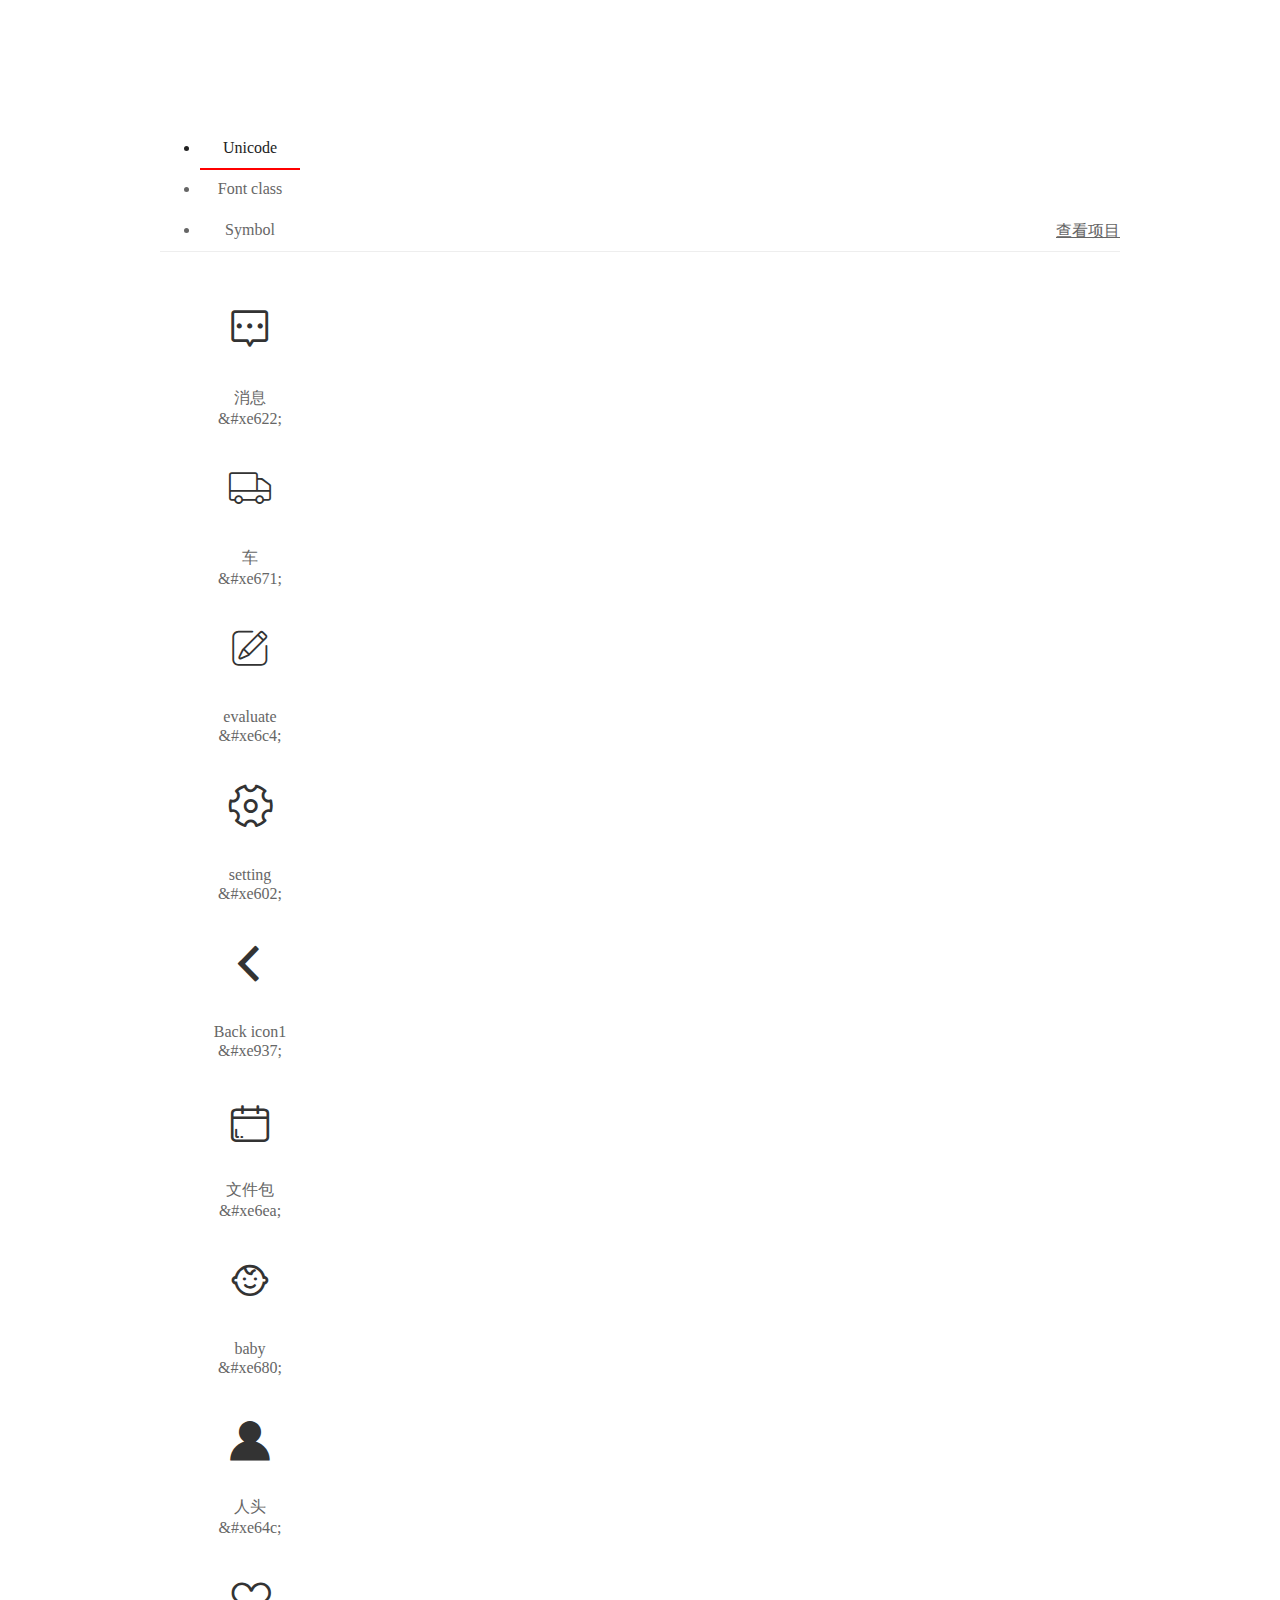
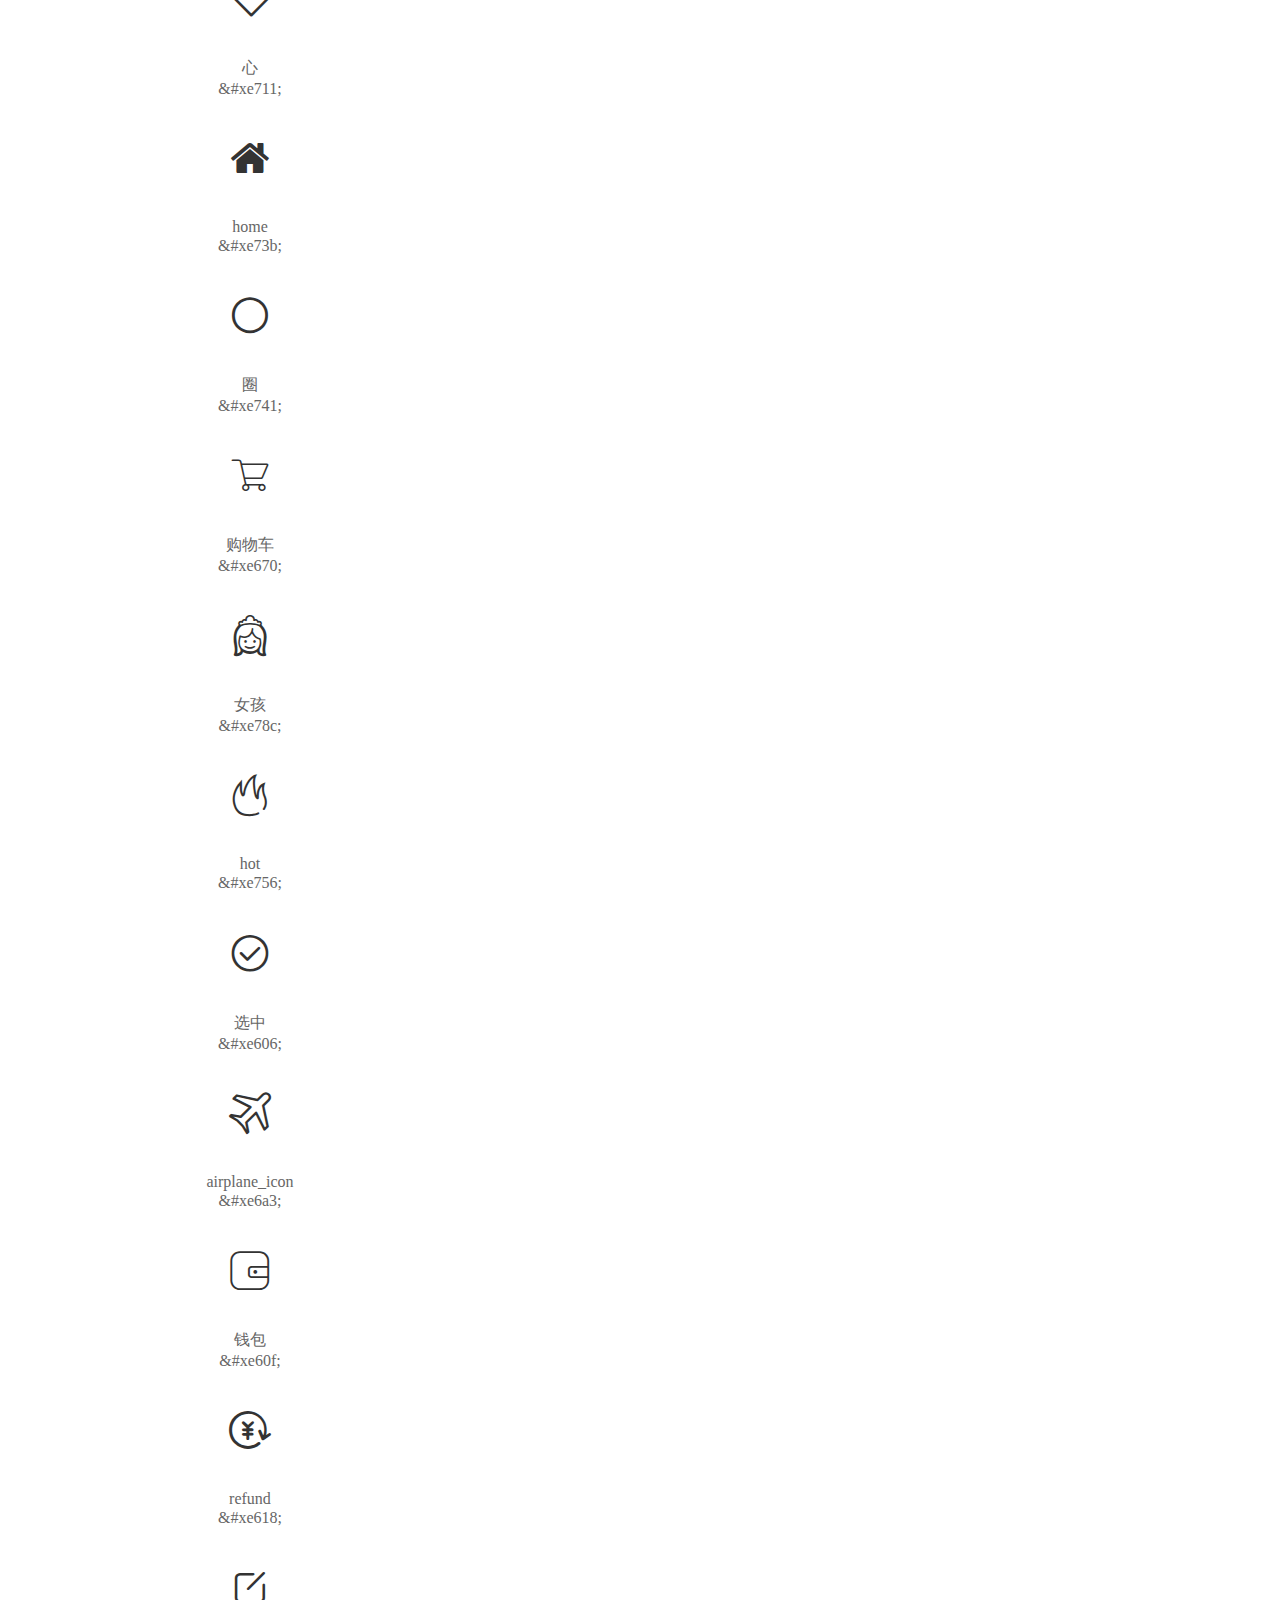
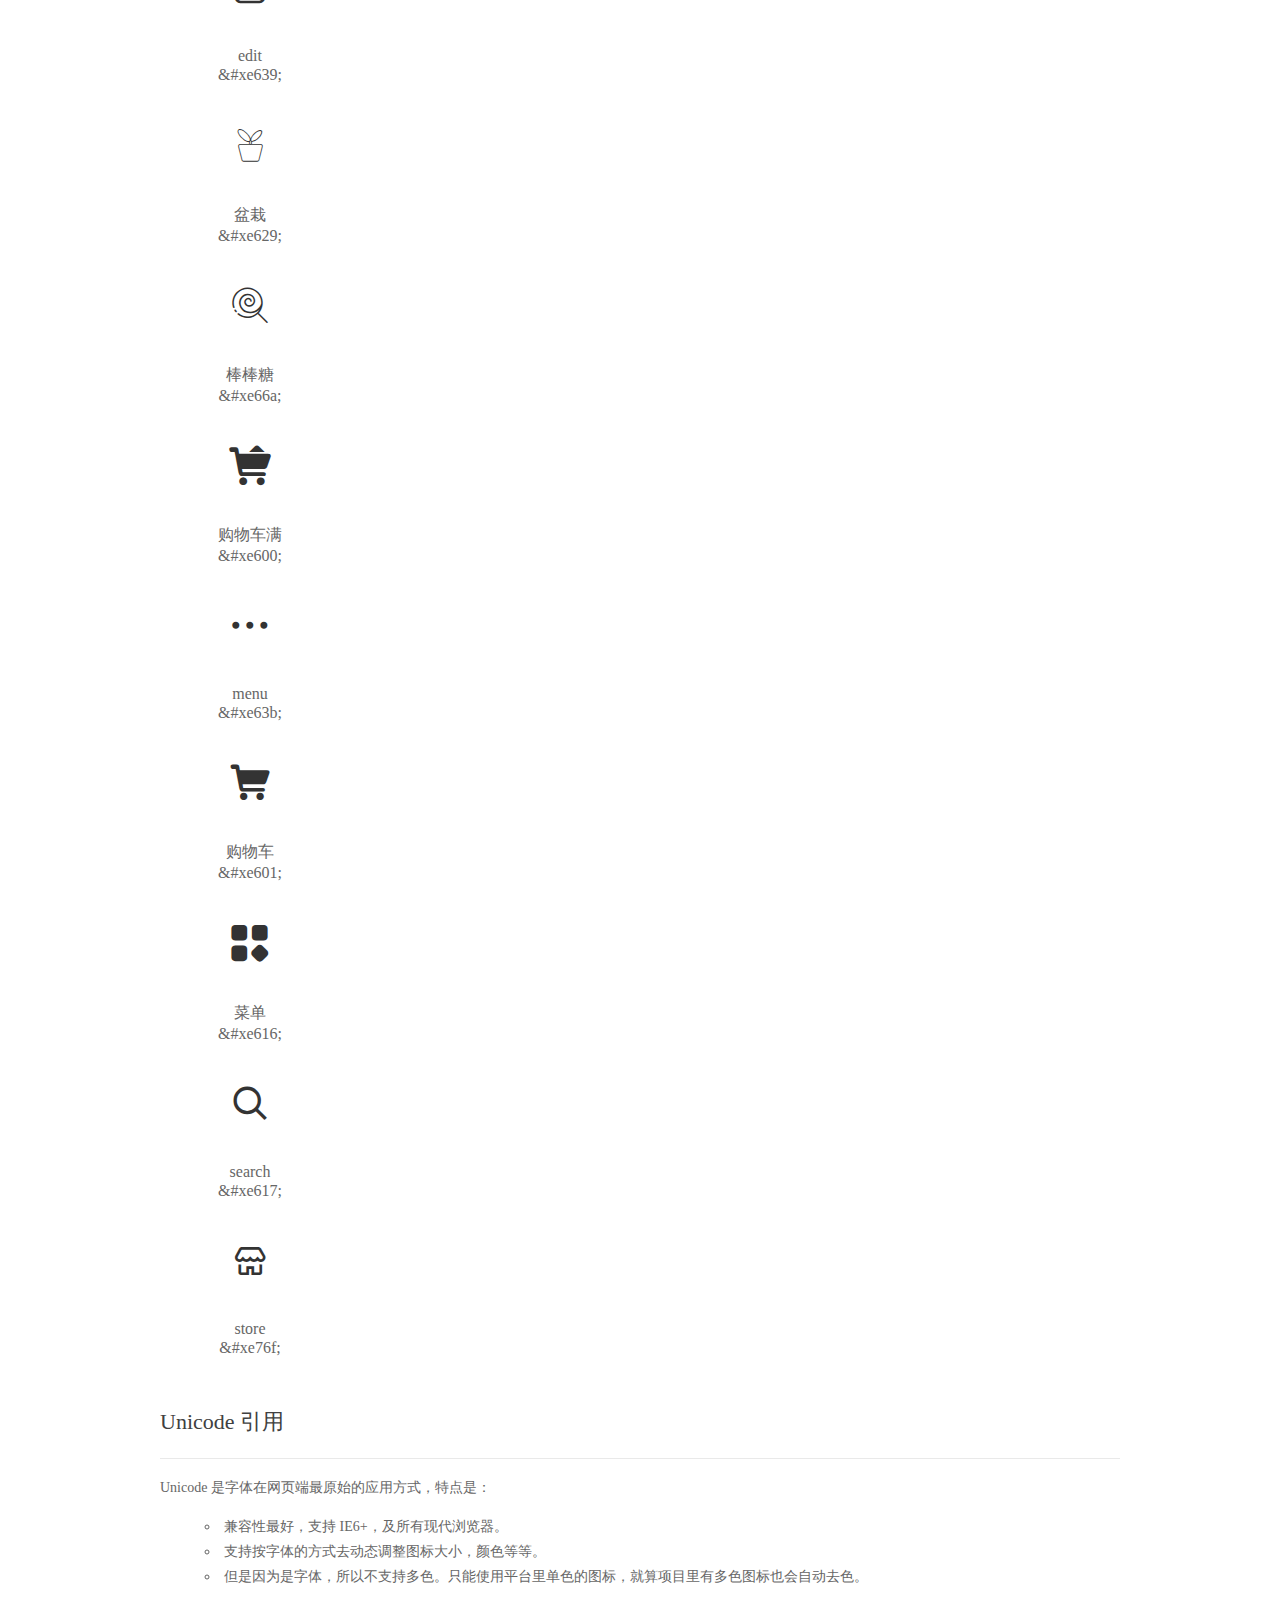
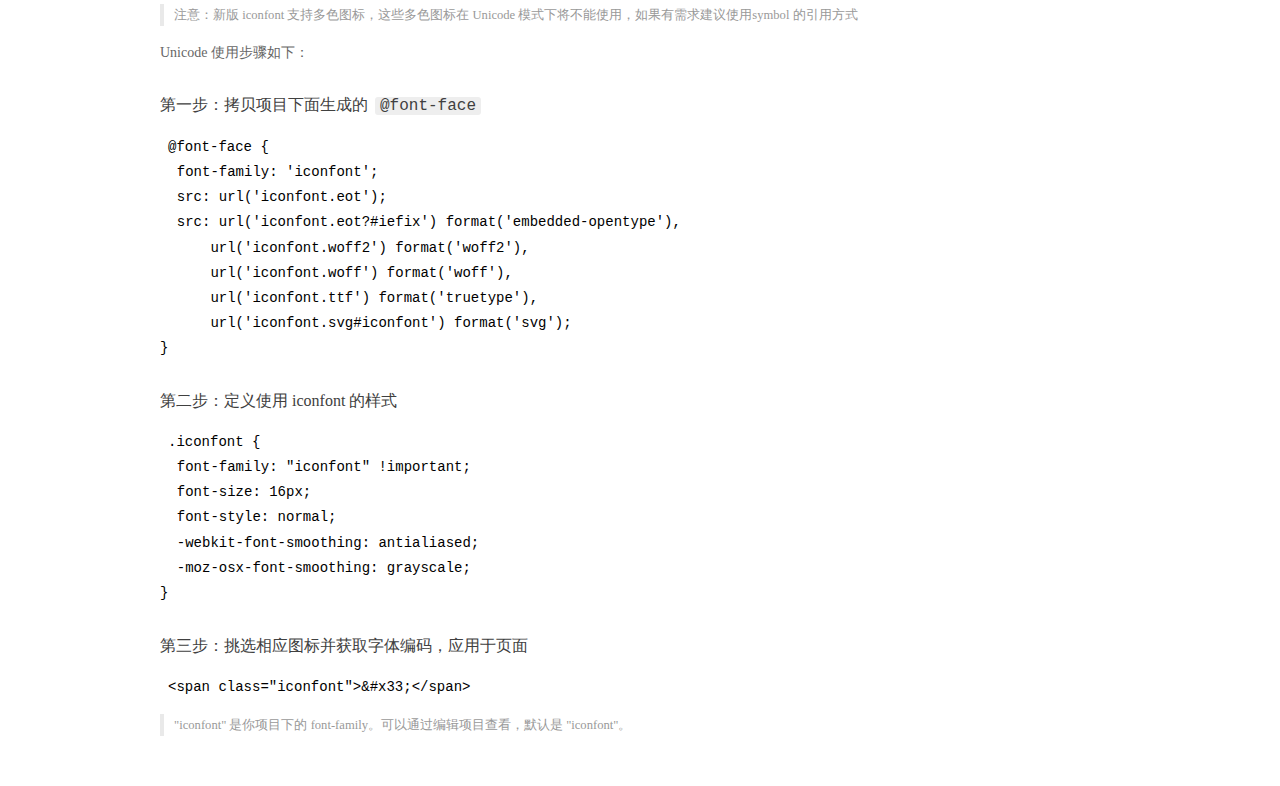
<file: static/assets/iconfont/demo_index.html>
<!DOCTYPE html>
<html>
<head>
  <meta charset="utf-8"/>
  <title>IconFont Demo</title>
  <link rel="shortcut icon" href="https://img.alicdn.com/tps/i4/TB1_oz6GVXXXXaFXpXXJDFnIXXX-64-64.ico" type="image/x-icon"/>
  <link rel="stylesheet" href="https://g.alicdn.com/thx/cube/1.3.2/cube.min.css">
  <link rel="stylesheet" href="demo.css">
  <link rel="stylesheet" href="iconfont.css">
  <script src="iconfont.js"></script>
  <!-- jQuery -->
  <script src="https://a1.alicdn.com/oss/uploads/2018/12/26/7bfddb60-08e8-11e9-9b04-53e73bb6408b.js"></script>
  <!-- 代码高亮 -->
  <script src="https://a1.alicdn.com/oss/uploads/2018/12/26/a3f714d0-08e6-11e9-8a15-ebf944d7534c.js"></script>
</head>
<body>
  <div class="main">
    <h1 class="logo"><a href="https://www.iconfont.cn/" title="iconfont 首页" target="_blank">&#xe86b;</a></h1>
    <div class="nav-tabs">
      <ul id="tabs" class="dib-box">
        <li class="dib active"><span>Unicode</span></li>
        <li class="dib"><span>Font class</span></li>
        <li class="dib"><span>Symbol</span></li>
      </ul>
      
      <a href="https://www.iconfont.cn/manage/index?manage_type=myprojects&projectId=1824659" target="_blank" class="nav-more">查看项目</a>
      
    </div>
    <div class="tab-container">
      <div class="content unicode" style="display: block;">
          <ul class="icon_lists dib-box">
          
            <li class="dib">
              <span class="icon iconfont">&#xe622;</span>
                <div class="name">消息</div>
                <div class="code-name">&amp;#xe622;</div>
              </li>
          
            <li class="dib">
              <span class="icon iconfont">&#xe671;</span>
                <div class="name">车</div>
                <div class="code-name">&amp;#xe671;</div>
              </li>
          
            <li class="dib">
              <span class="icon iconfont">&#xe6c4;</span>
                <div class="name">evaluate</div>
                <div class="code-name">&amp;#xe6c4;</div>
              </li>
          
            <li class="dib">
              <span class="icon iconfont">&#xe602;</span>
                <div class="name">setting</div>
                <div class="code-name">&amp;#xe602;</div>
              </li>
          
            <li class="dib">
              <span class="icon iconfont">&#xe937;</span>
                <div class="name">Back icon1</div>
                <div class="code-name">&amp;#xe937;</div>
              </li>
          
            <li class="dib">
              <span class="icon iconfont">&#xe6ea;</span>
                <div class="name">文件包</div>
                <div class="code-name">&amp;#xe6ea;</div>
              </li>
          
            <li class="dib">
              <span class="icon iconfont">&#xe680;</span>
                <div class="name">baby</div>
                <div class="code-name">&amp;#xe680;</div>
              </li>
          
            <li class="dib">
              <span class="icon iconfont">&#xe64c;</span>
                <div class="name">人头</div>
                <div class="code-name">&amp;#xe64c;</div>
              </li>
          
            <li class="dib">
              <span class="icon iconfont">&#xe711;</span>
                <div class="name">心</div>
                <div class="code-name">&amp;#xe711;</div>
              </li>
          
            <li class="dib">
              <span class="icon iconfont">&#xe73b;</span>
                <div class="name">home</div>
                <div class="code-name">&amp;#xe73b;</div>
              </li>
          
            <li class="dib">
              <span class="icon iconfont">&#xe741;</span>
                <div class="name">圈</div>
                <div class="code-name">&amp;#xe741;</div>
              </li>
          
            <li class="dib">
              <span class="icon iconfont">&#xe670;</span>
                <div class="name">购物车</div>
                <div class="code-name">&amp;#xe670;</div>
              </li>
          
            <li class="dib">
              <span class="icon iconfont">&#xe78c;</span>
                <div class="name">女孩</div>
                <div class="code-name">&amp;#xe78c;</div>
              </li>
          
            <li class="dib">
              <span class="icon iconfont">&#xe756;</span>
                <div class="name">hot</div>
                <div class="code-name">&amp;#xe756;</div>
              </li>
          
            <li class="dib">
              <span class="icon iconfont">&#xe606;</span>
                <div class="name">选中</div>
                <div class="code-name">&amp;#xe606;</div>
              </li>
          
            <li class="dib">
              <span class="icon iconfont">&#xe6a3;</span>
                <div class="name">airplane_icon</div>
                <div class="code-name">&amp;#xe6a3;</div>
              </li>
          
            <li class="dib">
              <span class="icon iconfont">&#xe60f;</span>
                <div class="name">钱包</div>
                <div class="code-name">&amp;#xe60f;</div>
              </li>
          
            <li class="dib">
              <span class="icon iconfont">&#xe618;</span>
                <div class="name">refund</div>
                <div class="code-name">&amp;#xe618;</div>
              </li>
          
            <li class="dib">
              <span class="icon iconfont">&#xe639;</span>
                <div class="name">edit</div>
                <div class="code-name">&amp;#xe639;</div>
              </li>
          
            <li class="dib">
              <span class="icon iconfont">&#xe629;</span>
                <div class="name">盆栽</div>
                <div class="code-name">&amp;#xe629;</div>
              </li>
          
            <li class="dib">
              <span class="icon iconfont">&#xe66a;</span>
                <div class="name">棒棒糖</div>
                <div class="code-name">&amp;#xe66a;</div>
              </li>
          
            <li class="dib">
              <span class="icon iconfont">&#xe600;</span>
                <div class="name">购物车满</div>
                <div class="code-name">&amp;#xe600;</div>
              </li>
          
            <li class="dib">
              <span class="icon iconfont">&#xe63b;</span>
                <div class="name">menu</div>
                <div class="code-name">&amp;#xe63b;</div>
              </li>
          
            <li class="dib">
              <span class="icon iconfont">&#xe601;</span>
                <div class="name">购物车</div>
                <div class="code-name">&amp;#xe601;</div>
              </li>
          
            <li class="dib">
              <span class="icon iconfont">&#xe616;</span>
                <div class="name">菜单</div>
                <div class="code-name">&amp;#xe616;</div>
              </li>
          
            <li class="dib">
              <span class="icon iconfont">&#xe617;</span>
                <div class="name">search</div>
                <div class="code-name">&amp;#xe617;</div>
              </li>
          
            <li class="dib">
              <span class="icon iconfont">&#xe76f;</span>
                <div class="name">store</div>
                <div class="code-name">&amp;#xe76f;</div>
              </li>
          
          </ul>
          <div class="article markdown">
          <h2 id="unicode-">Unicode 引用</h2>
          <hr>

          <p>Unicode 是字体在网页端最原始的应用方式，特点是：</p>
          <ul>
            <li>兼容性最好，支持 IE6+，及所有现代浏览器。</li>
            <li>支持按字体的方式去动态调整图标大小，颜色等等。</li>
            <li>但是因为是字体，所以不支持多色。只能使用平台里单色的图标，就算项目里有多色图标也会自动去色。</li>
          </ul>
          <blockquote>
            <p>注意：新版 iconfont 支持多色图标，这些多色图标在 Unicode 模式下将不能使用，如果有需求建议使用symbol 的引用方式</p>
          </blockquote>
          <p>Unicode 使用步骤如下：</p>
          <h3 id="-font-face">第一步：拷贝项目下面生成的 <code>@font-face</code></h3>
<pre><code class="language-css"
>@font-face {
  font-family: 'iconfont';
  src: url('iconfont.eot');
  src: url('iconfont.eot?#iefix') format('embedded-opentype'),
      url('iconfont.woff2') format('woff2'),
      url('iconfont.woff') format('woff'),
      url('iconfont.ttf') format('truetype'),
      url('iconfont.svg#iconfont') format('svg');
}
</code></pre>
          <h3 id="-iconfont-">第二步：定义使用 iconfont 的样式</h3>
<pre><code class="language-css"
>.iconfont {
  font-family: "iconfont" !important;
  font-size: 16px;
  font-style: normal;
  -webkit-font-smoothing: antialiased;
  -moz-osx-font-smoothing: grayscale;
}
</code></pre>
          <h3 id="-">第三步：挑选相应图标并获取字体编码，应用于页面</h3>
<pre>
<code class="language-html"
>&lt;span class="iconfont"&gt;&amp;#x33;&lt;/span&gt;
</code></pre>
          <blockquote>
            <p>"iconfont" 是你项目下的 font-family。可以通过编辑项目查看，默认是 "iconfont"。</p>
          </blockquote>
          </div>
      </div>
      <div class="content font-class">
        <ul class="icon_lists dib-box">
          
          <li class="dib">
            <span class="icon iconfont icon-shouyetubiao-10"></span>
            <div class="name">
              消息
            </div>
            <div class="code-name">.icon-shouyetubiao-10
            </div>
          </li>
          
          <li class="dib">
            <span class="icon iconfont icon-che"></span>
            <div class="name">
              车
            </div>
            <div class="code-name">.icon-che
            </div>
          </li>
          
          <li class="dib">
            <span class="icon iconfont icon-evaluate"></span>
            <div class="name">
              evaluate
            </div>
            <div class="code-name">.icon-evaluate
            </div>
          </li>
          
          <li class="dib">
            <span class="icon iconfont icon-setting"></span>
            <div class="name">
              setting
            </div>
            <div class="code-name">.icon-setting
            </div>
          </li>
          
          <li class="dib">
            <span class="icon iconfont icon-backicon1"></span>
            <div class="name">
              Back icon1
            </div>
            <div class="code-name">.icon-backicon1
            </div>
          </li>
          
          <li class="dib">
            <span class="icon iconfont icon-wenjianbao"></span>
            <div class="name">
              文件包
            </div>
            <div class="code-name">.icon-wenjianbao
            </div>
          </li>
          
          <li class="dib">
            <span class="icon iconfont icon-baby"></span>
            <div class="name">
              baby
            </div>
            <div class="code-name">.icon-baby
            </div>
          </li>
          
          <li class="dib">
            <span class="icon iconfont icon-rentou"></span>
            <div class="name">
              人头
            </div>
            <div class="code-name">.icon-rentou
            </div>
          </li>
          
          <li class="dib">
            <span class="icon iconfont icon-xin"></span>
            <div class="name">
              心
            </div>
            <div class="code-name">.icon-xin
            </div>
          </li>
          
          <li class="dib">
            <span class="icon iconfont icon-home"></span>
            <div class="name">
              home
            </div>
            <div class="code-name">.icon-home
            </div>
          </li>
          
          <li class="dib">
            <span class="icon iconfont icon-quan"></span>
            <div class="name">
              圈
            </div>
            <div class="code-name">.icon-quan
            </div>
          </li>
          
          <li class="dib">
            <span class="icon iconfont icon-gouwuche"></span>
            <div class="name">
              购物车
            </div>
            <div class="code-name">.icon-gouwuche
            </div>
          </li>
          
          <li class="dib">
            <span class="icon iconfont icon-iconnvhai"></span>
            <div class="name">
              女孩
            </div>
            <div class="code-name">.icon-iconnvhai
            </div>
          </li>
          
          <li class="dib">
            <span class="icon iconfont icon-hot"></span>
            <div class="name">
              hot
            </div>
            <div class="code-name">.icon-hot
            </div>
          </li>
          
          <li class="dib">
            <span class="icon iconfont icon-xuanzhong"></span>
            <div class="name">
              选中
            </div>
            <div class="code-name">.icon-xuanzhong
            </div>
          </li>
          
          <li class="dib">
            <span class="icon iconfont icon-airplane_icon"></span>
            <div class="name">
              airplane_icon
            </div>
            <div class="code-name">.icon-airplane_icon
            </div>
          </li>
          
          <li class="dib">
            <span class="icon iconfont icon-qianbao"></span>
            <div class="name">
              钱包
            </div>
            <div class="code-name">.icon-qianbao
            </div>
          </li>
          
          <li class="dib">
            <span class="icon iconfont icon-fx"></span>
            <div class="name">
              refund
            </div>
            <div class="code-name">.icon-fx
            </div>
          </li>
          
          <li class="dib">
            <span class="icon iconfont icon-edit"></span>
            <div class="name">
              edit
            </div>
            <div class="code-name">.icon-edit
            </div>
          </li>
          
          <li class="dib">
            <span class="icon iconfont icon-tubiaozhizuomoban-"></span>
            <div class="name">
              盆栽
            </div>
            <div class="code-name">.icon-tubiaozhizuomoban-
            </div>
          </li>
          
          <li class="dib">
            <span class="icon iconfont icon-lollipop"></span>
            <div class="name">
              棒棒糖
            </div>
            <div class="code-name">.icon-lollipop
            </div>
          </li>
          
          <li class="dib">
            <span class="icon iconfont icon-gouwucheman"></span>
            <div class="name">
              购物车满
            </div>
            <div class="code-name">.icon-gouwucheman
            </div>
          </li>
          
          <li class="dib">
            <span class="icon iconfont icon-menu"></span>
            <div class="name">
              menu
            </div>
            <div class="code-name">.icon-menu
            </div>
          </li>
          
          <li class="dib">
            <span class="icon iconfont icon-gouwuche1"></span>
            <div class="name">
              购物车
            </div>
            <div class="code-name">.icon-gouwuche1
            </div>
          </li>
          
          <li class="dib">
            <span class="icon iconfont icon-caidan"></span>
            <div class="name">
              菜单
            </div>
            <div class="code-name">.icon-caidan
            </div>
          </li>
          
          <li class="dib">
            <span class="icon iconfont icon-search"></span>
            <div class="name">
              search
            </div>
            <div class="code-name">.icon-search
            </div>
          </li>
          
          <li class="dib">
            <span class="icon iconfont icon-store"></span>
            <div class="name">
              store
            </div>
            <div class="code-name">.icon-store
            </div>
          </li>
          
        </ul>
        <div class="article markdown">
        <h2 id="font-class-">font-class 引用</h2>
        <hr>

        <p>font-class 是 Unicode 使用方式的一种变种，主要是解决 Unicode 书写不直观，语意不明确的问题。</p>
        <p>与 Unicode 使用方式相比，具有如下特点：</p>
        <ul>
          <li>兼容性良好，支持 IE8+，及所有现代浏览器。</li>
          <li>相比于 Unicode 语意明确，书写更直观。可以很容易分辨这个 icon 是什么。</li>
          <li>因为使用 class 来定义图标，所以当要替换图标时，只需要修改 class 里面的 Unicode 引用。</li>
          <li>不过因为本质上还是使用的字体，所以多色图标还是不支持的。</li>
        </ul>
        <p>使用步骤如下：</p>
        <h3 id="-fontclass-">第一步：引入项目下面生成的 fontclass 代码：</h3>
<pre><code class="language-html">&lt;link rel="stylesheet" href="./iconfont.css"&gt;
</code></pre>
        <h3 id="-">第二步：挑选相应图标并获取类名，应用于页面：</h3>
<pre><code class="language-html">&lt;span class="iconfont icon-xxx"&gt;&lt;/span&gt;
</code></pre>
        <blockquote>
          <p>"
            iconfont" 是你项目下的 font-family。可以通过编辑项目查看，默认是 "iconfont"。</p>
        </blockquote>
      </div>
      </div>
      <div class="content symbol">
          <ul class="icon_lists dib-box">
          
            <li class="dib">
                <svg class="icon svg-icon" aria-hidden="true">
                  <use xlink:href="#icon-shouyetubiao-10"></use>
                </svg>
                <div class="name">消息</div>
                <div class="code-name">#icon-shouyetubiao-10</div>
            </li>
          
            <li class="dib">
                <svg class="icon svg-icon" aria-hidden="true">
                  <use xlink:href="#icon-che"></use>
                </svg>
                <div class="name">车</div>
                <div class="code-name">#icon-che</div>
            </li>
          
            <li class="dib">
                <svg class="icon svg-icon" aria-hidden="true">
                  <use xlink:href="#icon-evaluate"></use>
                </svg>
                <div class="name">evaluate</div>
                <div class="code-name">#icon-evaluate</div>
            </li>
          
            <li class="dib">
                <svg class="icon svg-icon" aria-hidden="true">
                  <use xlink:href="#icon-setting"></use>
                </svg>
                <div class="name">setting</div>
                <div class="code-name">#icon-setting</div>
            </li>
          
            <li class="dib">
                <svg class="icon svg-icon" aria-hidden="true">
                  <use xlink:href="#icon-backicon1"></use>
                </svg>
                <div class="name">Back icon1</div>
                <div class="code-name">#icon-backicon1</div>
            </li>
          
            <li class="dib">
                <svg class="icon svg-icon" aria-hidden="true">
                  <use xlink:href="#icon-wenjianbao"></use>
                </svg>
                <div class="name">文件包</div>
                <div class="code-name">#icon-wenjianbao</div>
            </li>
          
            <li class="dib">
                <svg class="icon svg-icon" aria-hidden="true">
                  <use xlink:href="#icon-baby"></use>
                </svg>
                <div class="name">baby</div>
                <div class="code-name">#icon-baby</div>
            </li>
          
            <li class="dib">
                <svg class="icon svg-icon" aria-hidden="true">
                  <use xlink:href="#icon-rentou"></use>
                </svg>
                <div class="name">人头</div>
                <div class="code-name">#icon-rentou</div>
            </li>
          
            <li class="dib">
                <svg class="icon svg-icon" aria-hidden="true">
                  <use xlink:href="#icon-xin"></use>
                </svg>
                <div class="name">心</div>
                <div class="code-name">#icon-xin</div>
            </li>
          
            <li class="dib">
                <svg class="icon svg-icon" aria-hidden="true">
                  <use xlink:href="#icon-home"></use>
                </svg>
                <div class="name">home</div>
                <div class="code-name">#icon-home</div>
            </li>
          
            <li class="dib">
                <svg class="icon svg-icon" aria-hidden="true">
                  <use xlink:href="#icon-quan"></use>
                </svg>
                <div class="name">圈</div>
                <div class="code-name">#icon-quan</div>
            </li>
          
            <li class="dib">
                <svg class="icon svg-icon" aria-hidden="true">
                  <use xlink:href="#icon-gouwuche"></use>
                </svg>
                <div class="name">购物车</div>
                <div class="code-name">#icon-gouwuche</div>
            </li>
          
            <li class="dib">
                <svg class="icon svg-icon" aria-hidden="true">
                  <use xlink:href="#icon-iconnvhai"></use>
                </svg>
                <div class="name">女孩</div>
                <div class="code-name">#icon-iconnvhai</div>
            </li>
          
            <li class="dib">
                <svg class="icon svg-icon" aria-hidden="true">
                  <use xlink:href="#icon-hot"></use>
                </svg>
                <div class="name">hot</div>
                <div class="code-name">#icon-hot</div>
            </li>
          
            <li class="dib">
                <svg class="icon svg-icon" aria-hidden="true">
                  <use xlink:href="#icon-xuanzhong"></use>
                </svg>
                <div class="name">选中</div>
                <div class="code-name">#icon-xuanzhong</div>
            </li>
          
            <li class="dib">
                <svg class="icon svg-icon" aria-hidden="true">
                  <use xlink:href="#icon-airplane_icon"></use>
                </svg>
                <div class="name">airplane_icon</div>
                <div class="code-name">#icon-airplane_icon</div>
            </li>
          
            <li class="dib">
                <svg class="icon svg-icon" aria-hidden="true">
                  <use xlink:href="#icon-qianbao"></use>
                </svg>
                <div class="name">钱包</div>
                <div class="code-name">#icon-qianbao</div>
            </li>
          
            <li class="dib">
                <svg class="icon svg-icon" aria-hidden="true">
                  <use xlink:href="#icon-fx"></use>
                </svg>
                <div class="name">refund</div>
                <div class="code-name">#icon-fx</div>
            </li>
          
            <li class="dib">
                <svg class="icon svg-icon" aria-hidden="true">
                  <use xlink:href="#icon-edit"></use>
                </svg>
                <div class="name">edit</div>
                <div class="code-name">#icon-edit</div>
            </li>
          
            <li class="dib">
                <svg class="icon svg-icon" aria-hidden="true">
                  <use xlink:href="#icon-tubiaozhizuomoban-"></use>
                </svg>
                <div class="name">盆栽</div>
                <div class="code-name">#icon-tubiaozhizuomoban-</div>
            </li>
          
            <li class="dib">
                <svg class="icon svg-icon" aria-hidden="true">
                  <use xlink:href="#icon-lollipop"></use>
                </svg>
                <div class="name">棒棒糖</div>
                <div class="code-name">#icon-lollipop</div>
            </li>
          
            <li class="dib">
                <svg class="icon svg-icon" aria-hidden="true">
                  <use xlink:href="#icon-gouwucheman"></use>
                </svg>
                <div class="name">购物车满</div>
                <div class="code-name">#icon-gouwucheman</div>
            </li>
          
            <li class="dib">
                <svg class="icon svg-icon" aria-hidden="true">
                  <use xlink:href="#icon-menu"></use>
                </svg>
                <div class="name">menu</div>
                <div class="code-name">#icon-menu</div>
            </li>
          
            <li class="dib">
                <svg class="icon svg-icon" aria-hidden="true">
                  <use xlink:href="#icon-gouwuche1"></use>
                </svg>
                <div class="name">购物车</div>
                <div class="code-name">#icon-gouwuche1</div>
            </li>
          
            <li class="dib">
                <svg class="icon svg-icon" aria-hidden="true">
                  <use xlink:href="#icon-caidan"></use>
                </svg>
                <div class="name">菜单</div>
                <div class="code-name">#icon-caidan</div>
            </li>
          
            <li class="dib">
                <svg class="icon svg-icon" aria-hidden="true">
                  <use xlink:href="#icon-search"></use>
                </svg>
                <div class="name">search</div>
                <div class="code-name">#icon-search</div>
            </li>
          
            <li class="dib">
                <svg class="icon svg-icon" aria-hidden="true">
                  <use xlink:href="#icon-store"></use>
                </svg>
                <div class="name">store</div>
                <div class="code-name">#icon-store</div>
            </li>
          
          </ul>
          <div class="article markdown">
          <h2 id="symbol-">Symbol 引用</h2>
          <hr>

          <p>这是一种全新的使用方式，应该说这才是未来的主流，也是平台目前推荐的用法。相关介绍可以参考这篇<a href="">文章</a>
            这种用法其实是做了一个 SVG 的集合，与另外两种相比具有如下特点：</p>
          <ul>
            <li>支持多色图标了，不再受单色限制。</li>
            <li>通过一些技巧，支持像字体那样，通过 <code>font-size</code>, <code>color</code> 来调整样式。</li>
            <li>兼容性较差，支持 IE9+，及现代浏览器。</li>
            <li>浏览器渲染 SVG 的性能一般，还不如 png。</li>
          </ul>
          <p>使用步骤如下：</p>
          <h3 id="-symbol-">第一步：引入项目下面生成的 symbol 代码：</h3>
<pre><code class="language-html">&lt;script src="./iconfont.js"&gt;&lt;/script&gt;
</code></pre>
          <h3 id="-css-">第二步：加入通用 CSS 代码（引入一次就行）：</h3>
<pre><code class="language-html">&lt;style&gt;
.icon {
  width: 1em;
  height: 1em;
  vertical-align: -0.15em;
  fill: currentColor;
  overflow: hidden;
}
&lt;/style&gt;
</code></pre>
          <h3 id="-">第三步：挑选相应图标并获取类名，应用于页面：</h3>
<pre><code class="language-html">&lt;svg class="icon" aria-hidden="true"&gt;
  &lt;use xlink:href="#icon-xxx"&gt;&lt;/use&gt;
&lt;/svg&gt;
</code></pre>
          </div>
      </div>

    </div>
  </div>
  <script>
  $(document).ready(function () {
      $('.tab-container .content:first').show()

      $('#tabs li').click(function (e) {
        var tabContent = $('.tab-container .content')
        var index = $(this).index()

        if ($(this).hasClass('active')) {
          return
        } else {
          $('#tabs li').removeClass('active')
          $(this).addClass('active')

          tabContent.hide().eq(index).fadeIn()
        }
      })
    })
  </script>
</body>
</html>
</file>
<file: static/assets/iconfont/demo.css>
/* Logo 字体 */
@font-face {
  font-family: "iconfont logo";
  src: url('https://at.alicdn.com/t/font_985780_km7mi63cihi.eot?t=1545807318834');
  src: url('https://at.alicdn.com/t/font_985780_km7mi63cihi.eot?t=1545807318834#iefix') format('embedded-opentype'),
    url('https://at.alicdn.com/t/font_985780_km7mi63cihi.woff?t=1545807318834') format('woff'),
    url('https://at.alicdn.com/t/font_985780_km7mi63cihi.ttf?t=1545807318834') format('truetype'),
    url('https://at.alicdn.com/t/font_985780_km7mi63cihi.svg?t=1545807318834#iconfont') format('svg');
}

.logo {
  font-family: "iconfont logo";
  font-size: 160px;
  font-style: normal;
  -webkit-font-smoothing: antialiased;
  -moz-osx-font-smoothing: grayscale;
}

/* tabs */
.nav-tabs {
  position: relative;
}

.nav-tabs .nav-more {
  position: absolute;
  right: 0;
  bottom: 0;
  height: 42px;
  line-height: 42px;
  color: #666;
}

#tabs {
  border-bottom: 1px solid #eee;
}

#tabs li {
  cursor: pointer;
  width: 100px;
  height: 40px;
  line-height: 40px;
  text-align: center;
  font-size: 16px;
  border-bottom: 2px solid transparent;
  position: relative;
  z-index: 1;
  margin-bottom: -1px;
  color: #666;
}


#tabs .active {
  border-bottom-color: #f00;
  color: #222;
}

.tab-container .content {
  display: none;
}

/* 页面布局 */
.main {
  padding: 30px 100px;
  width: 960px;
  margin: 0 auto;
}

.main .logo {
  color: #333;
  text-align: left;
  margin-bottom: 30px;
  line-height: 1;
  height: 110px;
  margin-top: -50px;
  overflow: hidden;
  *zoom: 1;
}

.main .logo a {
  font-size: 160px;
  color: #333;
}

.helps {
  margin-top: 40px;
}

.helps pre {
  padding: 20px;
  margin: 10px 0;
  border: solid 1px #e7e1cd;
  background-color: #fffdef;
  overflow: auto;
}

.icon_lists {
  width: 100% !important;
  overflow: hidden;
  *zoom: 1;
}

.icon_lists li {
  width: 100px;
  margin-bottom: 10px;
  margin-right: 20px;
  text-align: center;
  list-style: none !important;
  cursor: default;
}

.icon_lists li .code-name {
  line-height: 1.2;
}

.icon_lists .icon {
  display: block;
  height: 100px;
  line-height: 100px;
  font-size: 42px;
  margin: 10px auto;
  color: #333;
  -webkit-transition: font-size 0.25s linear, width 0.25s linear;
  -moz-transition: font-size 0.25s linear, width 0.25s linear;
  transition: font-size 0.25s linear, width 0.25s linear;
}

.icon_lists .icon:hover {
  font-size: 100px;
}

.icon_lists .svg-icon {
  /* 通过设置 font-size 来改变图标大小 */
  width: 1em;
  /* 图标和文字相邻时，垂直对齐 */
  vertical-align: -0.15em;
  /* 通过设置 color 来改变 SVG 的颜色/fill */
  fill: currentColor;
  /* path 和 stroke 溢出 viewBox 部分在 IE 下会显示
      normalize.css 中也包含这行 */
  overflow: hidden;
}

.icon_lists li .name,
.icon_lists li .code-name {
  color: #666;
}

/* markdown 样式 */
.markdown {
  color: #666;
  font-size: 14px;
  line-height: 1.8;
}

.highlight {
  line-height: 1.5;
}

.markdown img {
  vertical-align: middle;
  max-width: 100%;
}

.markdown h1 {
  color: #404040;
  font-weight: 500;
  line-height: 40px;
  margin-bottom: 24px;
}

.markdown h2,
.markdown h3,
.markdown h4,
.markdown h5,
.markdown h6 {
  color: #404040;
  margin: 1.6em 0 0.6em 0;
  font-weight: 500;
  clear: both;
}

.markdown h1 {
  font-size: 28px;
}

.markdown h2 {
  font-size: 22px;
}

.markdown h3 {
  font-size: 16px;
}

.markdown h4 {
  font-size: 14px;
}

.markdown h5 {
  font-size: 12px;
}

.markdown h6 {
  font-size: 12px;
}

.markdown hr {
  height: 1px;
  border: 0;
  background: #e9e9e9;
  margin: 16px 0;
  clear: both;
}

.markdown p {
  margin: 1em 0;
}

.markdown>p,
.markdown>blockquote,
.markdown>.highlight,
.markdown>ol,
.markdown>ul {
  width: 80%;
}

.markdown ul>li {
  list-style: circle;
}

.markdown>ul li,
.markdown blockquote ul>li {
  margin-left: 20px;
  padding-left: 4px;
}

.markdown>ul li p,
.markdown>ol li p {
  margin: 0.6em 0;
}

.markdown ol>li {
  list-style: decimal;
}

.markdown>ol li,
.markdown blockquote ol>li {
  margin-left: 20px;
  padding-left: 4px;
}

.markdown code {
  margin: 0 3px;
  padding: 0 5px;
  background: #eee;
  border-radius: 3px;
}

.markdown strong,
.markdown b {
  font-weight: 600;
}

.markdown>table {
  border-collapse: collapse;
  border-spacing: 0px;
  empty-cells: show;
  border: 1px solid #e9e9e9;
  width: 95%;
  margin-bottom: 24px;
}

.markdown>table th {
  white-space: nowrap;
  color: #333;
  font-weight: 600;
}

.markdown>table th,
.markdown>table td {
  border: 1px solid #e9e9e9;
  padding: 8px 16px;
  text-align: left;
}

.markdown>table th {
  background: #F7F7F7;
}

.markdown blockquote {
  font-size: 90%;
  color: #999;
  border-left: 4px solid #e9e9e9;
  padding-left: 0.8em;
  margin: 1em 0;
}

.markdown blockquote p {
  margin: 0;
}

.markdown .anchor {
  opacity: 0;
  transition: opacity 0.3s ease;
  margin-left: 8px;
}

.markdown .waiting {
  color: #ccc;
}

.markdown h1:hover .anchor,
.markdown h2:hover .anchor,
.markdown h3:hover .anchor,
.markdown h4:hover .anchor,
.markdown h5:hover .anchor,
.markdown h6:hover .anchor {
  opacity: 1;
  display: inline-block;
}

.markdown>br,
.markdown>p>br {
  clear: both;
}


.hljs {
  display: block;
  background: white;
  padding: 0.5em;
  color: #333333;
  overflow-x: auto;
}

.hljs-comment,
.hljs-meta {
  color: #969896;
}

.hljs-string,
.hljs-variable,
.hljs-template-variable,
.hljs-strong,
.hljs-emphasis,
.hljs-quote {
  color: #df5000;
}

.hljs-keyword,
.hljs-selector-tag,
.hljs-type {
  color: #a71d5d;
}

.hljs-literal,
.hljs-symbol,
.hljs-bullet,
.hljs-attribute {
  color: #0086b3;
}

.hljs-section,
.hljs-name {
  color: #63a35c;
}

.hljs-tag {
  color: #333333;
}

.hljs-title,
.hljs-attr,
.hljs-selector-id,
.hljs-selector-class,
.hljs-selector-attr,
.hljs-selector-pseudo {
  color: #795da3;
}

.hljs-addition {
  color: #55a532;
  background-color: #eaffea;
}

.hljs-deletion {
  color: #bd2c00;
  background-color: #ffecec;
}

.hljs-link {
  text-decoration: underline;
}

/* 代码高亮 */
/* PrismJS 1.15.0
https://prismjs.com/download.html#themes=prism&languages=markup+css+clike+javascript */
/**
 * prism.js default theme for JavaScript, CSS and HTML
 * Based on dabblet (http://dabblet.com)
 * @author Lea Verou
 */
code[class*="language-"],
pre[class*="language-"] {
  color: black;
  background: none;
  text-shadow: 0 1px white;
  font-family: Consolas, Monaco, 'Andale Mono', 'Ubuntu Mono', monospace;
  text-align: left;
  white-space: pre;
  word-spacing: normal;
  word-break: normal;
  word-wrap: normal;
  line-height: 1.5;

  -moz-tab-size: 4;
  -o-tab-size: 4;
  tab-size: 4;

  -webkit-hyphens: none;
  -moz-hyphens: none;
  -ms-hyphens: none;
  hyphens: none;
}

pre[class*="language-"]::-moz-selection,
pre[class*="language-"] ::-moz-selection,
code[class*="language-"]::-moz-selection,
code[class*="language-"] ::-moz-selection {
  text-shadow: none;
  background: #b3d4fc;
}

pre[class*="language-"]::selection,
pre[class*="language-"] ::selection,
code[class*="language-"]::selection,
code[class*="language-"] ::selection {
  text-shadow: none;
  background: #b3d4fc;
}

@media print {

  code[class*="language-"],
  pre[class*="language-"] {
    text-shadow: none;
  }
}

/* Code blocks */
pre[class*="language-"] {
  padding: 1em;
  margin: .5em 0;
  overflow: auto;
}

:not(pre)>code[class*="language-"],
pre[class*="language-"] {
  background: #f5f2f0;
}

/* Inline code */
:not(pre)>code[class*="language-"] {
  padding: .1em;
  border-radius: .3em;
  white-space: normal;
}

.token.comment,
.token.prolog,
.token.doctype,
.token.cdata {
  color: slategray;
}

.token.punctuation {
  color: #999;
}

.namespace {
  opacity: .7;
}

.token.property,
.token.tag,
.token.boolean,
.token.number,
.token.constant,
.token.symbol,
.token.deleted {
  color: #905;
}

.token.selector,
.token.attr-name,
.token.string,
.token.char,
.token.builtin,
.token.inserted {
  color: #690;
}

.token.operator,
.token.entity,
.token.url,
.language-css .token.string,
.style .token.string {
  color: #9a6e3a;
  background: hsla(0, 0%, 100%, .5);
}

.token.atrule,
.token.attr-value,
.token.keyword {
  color: #07a;
}

.token.function,
.token.class-name {
  color: #DD4A68;
}

.token.regex,
.token.important,
.token.variable {
  color: #e90;
}

.token.important,
.token.bold {
  font-weight: bold;
}

.token.italic {
  font-style: italic;
}

.token.entity {
  cursor: help;
}
</file>
<file: static/assets/iconfont/iconfont.css>
@font-face {font-family: "iconfont";
  src: url('iconfont.eot?t=1590201622705'); /* IE9 */
  src: url('iconfont.eot?t=1590201622705#iefix') format('embedded-opentype'), /* IE6-IE8 */
  url('[data-uri]') format('woff2'),
  url('iconfont.woff?t=1590201622705') format('woff'),
  url('iconfont.ttf?t=1590201622705') format('truetype'), /* chrome, firefox, opera, Safari, Android, iOS 4.2+ */
  url('iconfont.svg?t=1590201622705#iconfont') format('svg'); /* iOS 4.1- */
}

.iconfont {
  font-family: "iconfont" !important;
  font-size: 16px;
  font-style: normal;
  -webkit-font-smoothing: antialiased;
  -moz-osx-font-smoothing: grayscale;
}

.icon-shouyetubiao-10:before {
  content: "\e622";
}

.icon-che:before {
  content: "\e671";
}

.icon-evaluate:before {
  content: "\e6c4";
}

.icon-setting:before {
  content: "\e602";
}

.icon-backicon1:before {
  content: "\e937";
}

.icon-wenjianbao:before {
  content: "\e6ea";
}

.icon-baby:before {
  content: "\e680";
}

.icon-rentou:before {
  content: "\e64c";
}

.icon-xin:before {
  content: "\e711";
}

.icon-home:before {
  content: "\e73b";
}

.icon-quan:before {
  content: "\e741";
}

.icon-gouwuche:before {
  content: "\e670";
}

.icon-iconnvhai:before {
  content: "\e78c";
}

.icon-hot:before {
  content: "\e756";
}

.icon-xuanzhong:before {
  content: "\e606";
}

.icon-airplane_icon:before {
  content: "\e6a3";
}

.icon-qianbao:before {
  content: "\e60f";
}

.icon-fx:before {
  content: "\e618";
}

.icon-edit:before {
  content: "\e639";
}

.icon-tubiaozhizuomoban-:before {
  content: "\e629";
}

.icon-lollipop:before {
  content: "\e66a";
}

.icon-gouwucheman:before {
  content: "\e600";
}

.icon-menu:before {
  content: "\e63b";
}

.icon-gouwuche1:before {
  content: "\e601";
}

.icon-caidan:before {
  content: "\e616";
}

.icon-search:before {
  content: "\e617";
}

.icon-store:before {
  content: "\e76f";
}
</file>
